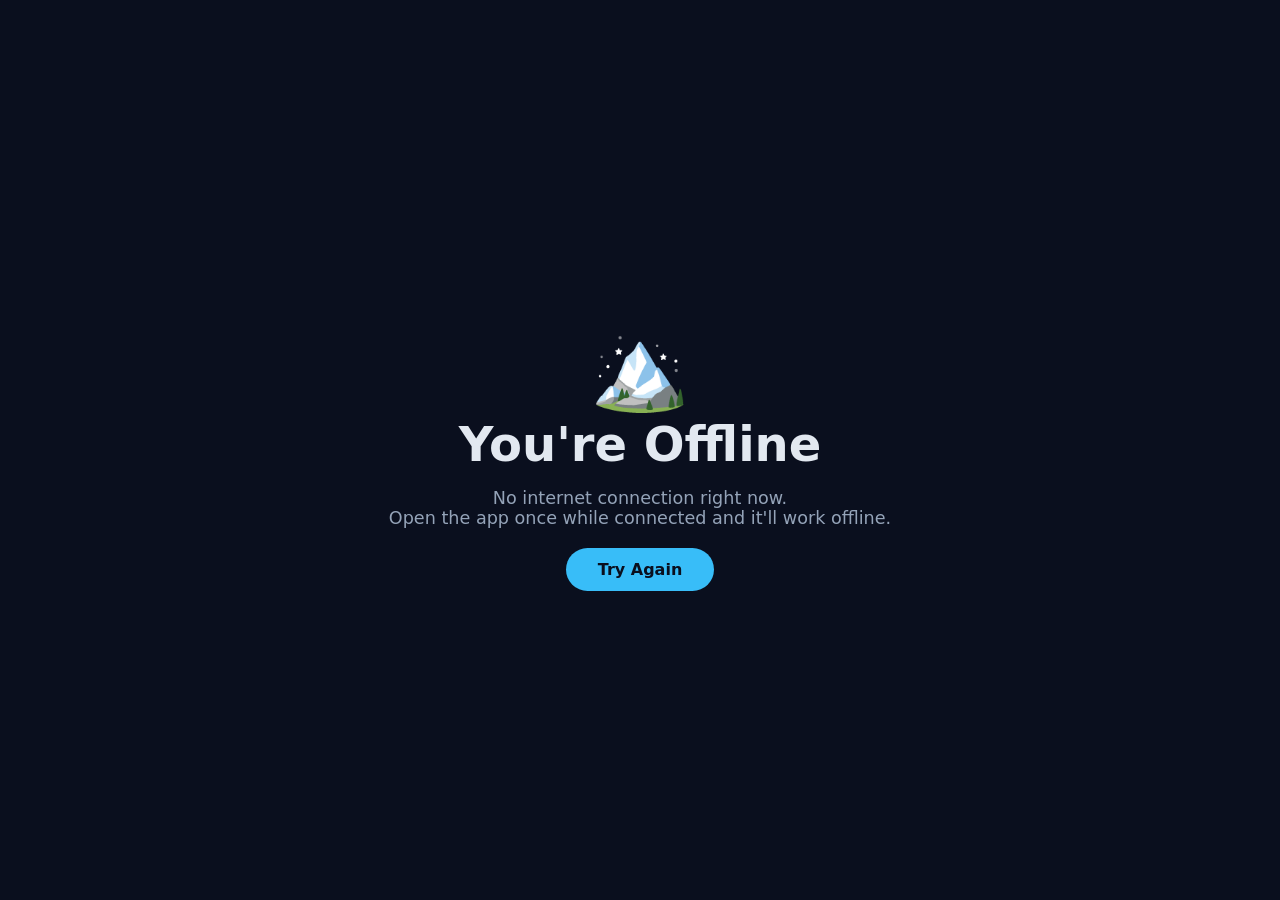
<file: offline.html>
<!DOCTYPE html>
<html lang="en">
<head>
  <meta charset="UTF-8">
  <meta name="viewport" content="width=device-width, initial-scale=1.0">
  <title>Offline — BC Road Trip 🏔️</title>
  <style>
    * { margin: 0; padding: 0; box-sizing: border-box; }
    body { background: #0a0f1e; color: #e2e8f0; font-family: system-ui, sans-serif; display: flex; flex-direction: column; align-items: center; justify-content: center; min-height: 100vh; text-align: center; padding: 2rem; }
    h1 { font-size: 3rem; margin-bottom: 1rem; }
    p { color: #94a3b8; font-size: 1.1rem; margin-bottom: 2rem; }
    a { background: #38bdf8; color: #0a0f1e; padding: 0.75rem 2rem; border-radius: 2rem; text-decoration: none; font-weight: 700; }
  </style>
</head>
<body>
  <div>
    <div style="font-size:5rem">🏔️</div>
    <h1>You're Offline</h1>
    <p>No internet connection right now.<br>Open the app once while connected and it'll work offline.</p>
    <a href="index.html">Try Again</a>
  </div>
</body>
</html>
</file>
